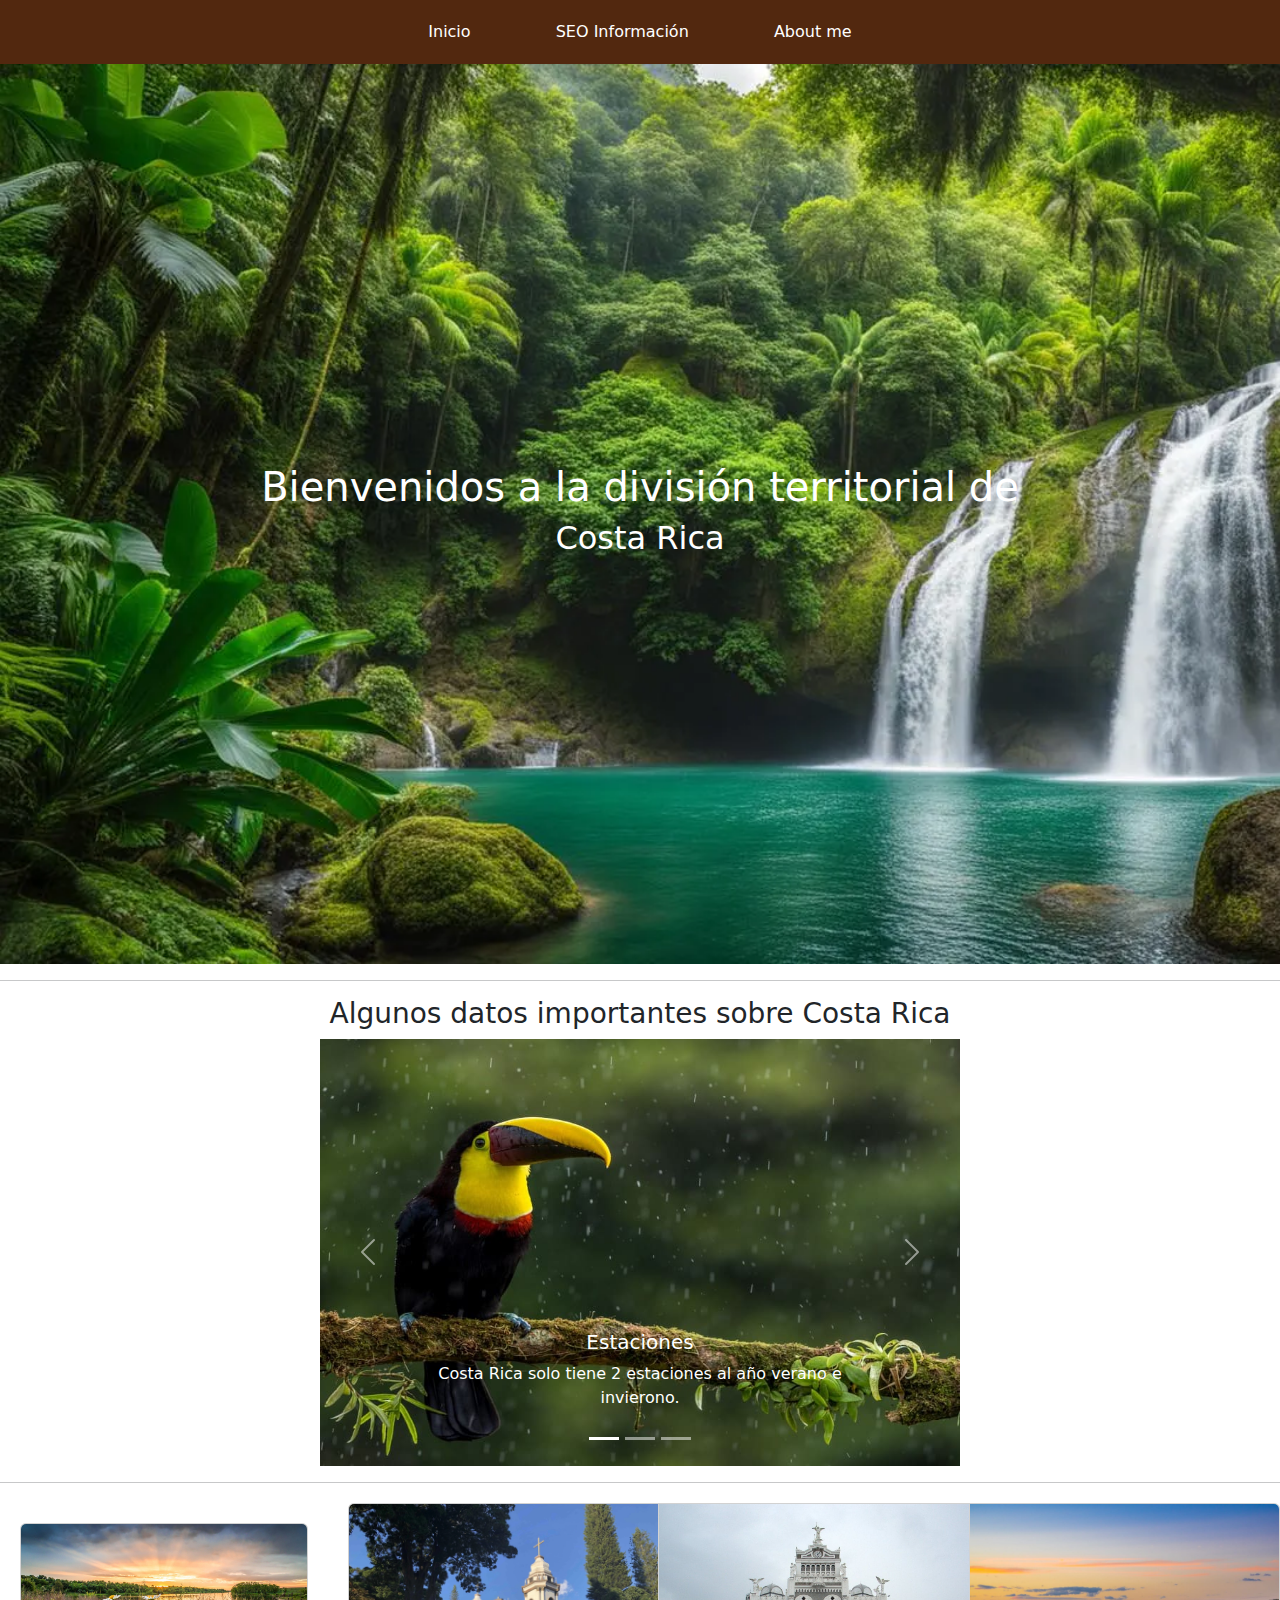
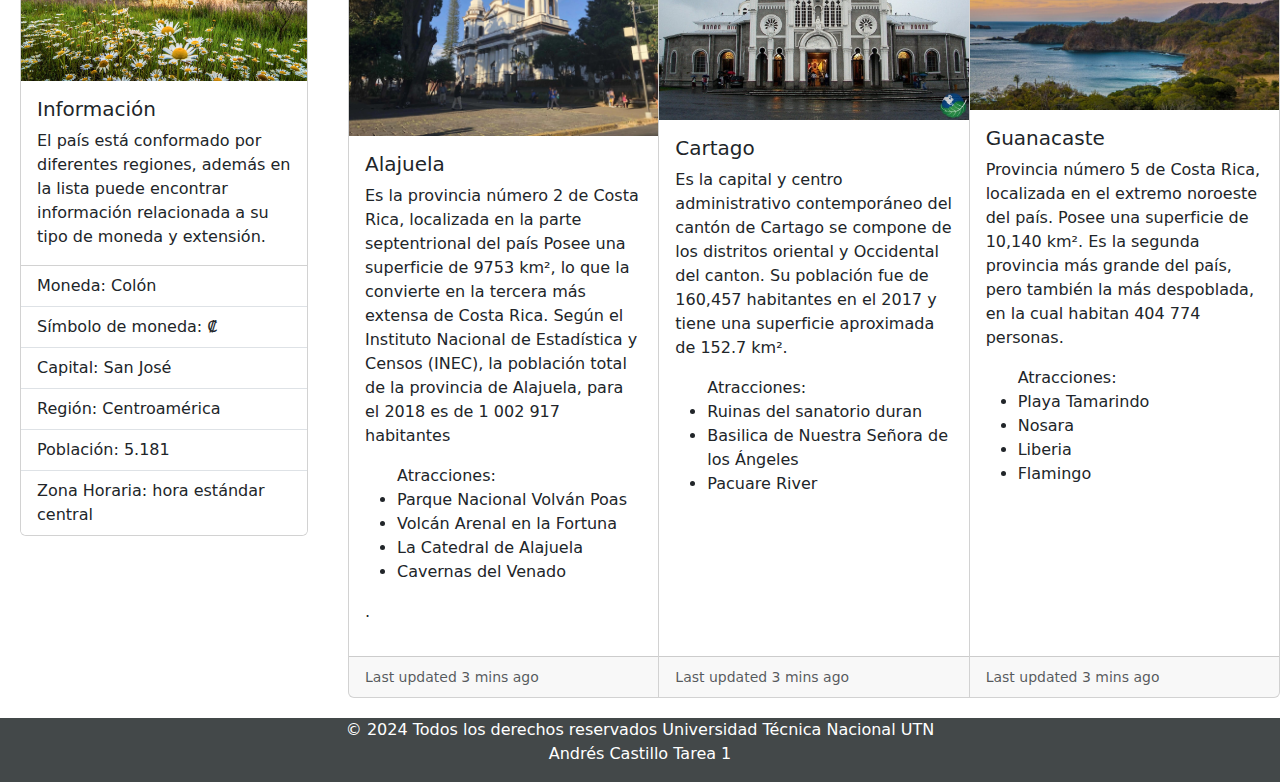
<file: index.html>
<!DOCTYPE html>
<html lang="es">
<head>
    <Title>
        País y division territorial
    </Title>
    <meta charset="UTF-8">
    <meta name="viewport" content="width=device-width, initial-scale=1.0">
    <link href="https://cdn.jsdelivr.net/npm/bootstrap@5.3.3/dist/css/bootstrap.min.css" rel="stylesheet" integrity="sha384-QWTKZyjpPEjISv5WaRU9OFeRpok6YctnYmDr5pNlyT2bRjXh0JMhjY6hW+ALEwIH" crossorigin="anonymous">
    <script src="https://cdn.jsdelivr.net/npm/bootstrap@5.3.3/dist/js/bootstrap.bundle.min.js" integrity="sha384-YvpcrYf0tY3lHB60NNkmXc5s9fDVZLESaAA55NDzOxhy9GkcIdslK1eN7N6jIeHz" crossorigin="anonymous"></script>
    <link rel="stylesheet" href="./CSS/estilo-principal.css">
</head>
<body>
    <header>
        <nav>
            <a href="#">Inicio</a>
            <a href="./seo.html">SEO Información</a>
            <a href="#">About me</a>
        </nav>
    </header>
    <div class="encabezado-img">
        <h1>Bienvenidos a la división territorial de</h1>
        <h2>Costa Rica</h2>
    </div>
    <hr>

    <h3 class="titulo-datos">Algunos datos importantes sobre Costa Rica</h3>

    <div id="carouselExampleCaptions" class="carousel slide">
        <div class="carousel-indicators">
          <button type="button" data-bs-target="#carouselExampleCaptions" data-bs-slide-to="0" class="active" aria-current="true" aria-label="Slide 1"></button>
          <button type="button" data-bs-target="#carouselExampleCaptions" data-bs-slide-to="1" aria-label="Slide 2"></button>
          <button type="button" data-bs-target="#carouselExampleCaptions" data-bs-slide-to="2" aria-label="Slide 3"></button>
        </div>
        <div class="carousel-inner">
          <div class="carousel-item active">
            <img src="./img/estaciones.jpg" class="d-block w-100" alt="...">
            <div class="carousel-caption d-none d-md-block">
              <h5>Estaciones</h5>
              <p>Costa Rica solo tiene 2 estaciones al año verano e invierono.</p>
            </div>
          </div>
          <div class="carousel-item">
            <img src="./img/1_10-curiosidades-costa-rica-biodiversidad.jpg" class="d-block w-100" alt="...">
            <div class="carousel-caption d-none d-md-block">
              <h5> <span style="background-color: white; color: black;" >Biodiversidad</span></h5>
              <p> <span style="background-color: white; color: black;" >EL 6% DE LA DIVERSIDAD DEL MUNDO SE ENCUENTRA EN COSTA RICA.</span></p>
            </div>
          </div>
          <div class="carousel-item">
            <img src="./img/bandera.png" class="d-block w-100" alt="...">
            <div class="carousel-caption d-none d-md-block">
              <h5>Bandera</h5>
              <p>Su bandera contiene los colores azul, blanco y rojo.</p>
            </div>
          </div>
        </div>
        <button class="carousel-control-prev" type="button" data-bs-target="#carouselExampleCaptions" data-bs-slide="prev">
          <span class="carousel-control-prev-icon" aria-hidden="true"></span>
          <span class="visually-hidden">Previous</span>
        </button>
        <button class="carousel-control-next" type="button" data-bs-target="#carouselExampleCaptions" data-bs-slide="next">
          <span class="carousel-control-next-icon" aria-hidden="true"></span>
          <span class="visually-hidden">Next</span>
        </button>
      </div>

    <hr>

    <div class="tarjetas-container">
        <div class="tarjeta-container">
            <div class="card" style="width: 18rem;">
                <img src="./img/nature.jpg" class="card-img-top" alt="...">
                <div class="card-body">
                    <h5 class="card-title">Información</h5>
                    <p class="card-text">El país está conformado por diferentes regiones, además en la lista puede encontrar información relacionada a su tipo de moneda y extensión.</p>
                </div>
                <ul class="list-group list-group-flush">
                    <li class="list-group-item">Moneda: Colón</li>
                    <li class="list-group-item">Símbolo de moneda: ₡</li>
                    <li class="list-group-item">Capital: San José</li>
                    <li class="list-group-item">Región: Centroamérica</li>
                    <li class="list-group-item">Población: 5.181</li>
                    <li class="list-group-item">Zona Horaria: hora estándar central</li>
                </ul>
            </div>
        </div>
        <div class="card-group">
            <div class="card">
              <img src="./img/Alajuela.jpg" class="card-img-top" alt="...">
              <div class="card-body">
                <h5 class="card-title">Alajuela</h5>
                <p class="card-text">Es la provincia número 2 de Costa Rica, localizada en la parte septentrional del país
                  Posee una superficie de 9753 km², lo que la convierte en la tercera más extensa de Costa Rica. 
                  Según el Instituto Nacional de Estadística y Censos (INEC), la población total de la provincia de Alajuela, para el 2018 es de 1 002 917 habitantes
                  <ul>
                    Atracciones:
                    <li>Parque Nacional Volván Poas</li>
                    <li>Volcán Arenal en la Fortuna</li>
                    <li>La Catedral de Alajuela</li>
                    <li>Cavernas del Venado</li>
                  </ul> .</p>
              </div>
              <div class="card-footer">
                <small class="text-body-secondary">Last updated 3 mins ago</small>
              </div>
            </div>
            <div class="card">
              <img src="./img/Cartago.jpg" class="card-img-top" alt="...">
              <div class="card-body">
                <h5 class="card-title">Cartago</h5>
                <p class="card-text">Es la capital y centro administrativo contemporáneo del cantón de Cartago
                  se compone de los distritos oriental y Occidental del canton. Su población fue de 160,457 habitantes en el 2017 y tiene una 
                  superficie aproximada de 152.7 km².
                <ul>Atracciones: 
                  <li> Ruinas del sanatorio duran</li>
                  <li>Basilica de Nuestra Señora de los Ángeles</li>
                  <li>Pacuare River</li>
                </ul></p>
              </div>
              <div class="card-footer">
                <small class="text-body-secondary">Last updated 3 mins ago</small>
              </div>
            </div>
            <div class="card">
              <img src="./img/Guanacaste.jpg" class="card-img-top" alt="...">
              <div class="card-body">
                <h5 class="card-title">Guanacaste</h5>
                <p class="card-text"> Provincia número 5 de Costa Rica, localizada en el extremo noroeste del país. Posee una superficie de 10,140 km². 
                  Es la segunda provincia más grande del país, pero también la más despoblada, en la cual habitan 404 774 personas.
                <ul>Atracciones:
                  <li>Playa Tamarindo</li>
                  <li>Nosara</li>
                  <li>Liberia</li>
                  <li>Flamingo</li>
                </ul></p>
              </div>
              <div class="card-footer">
                <small class="text-body-secondary">Last updated 3 mins ago</small>
              </div>
            </div>
          </div>
    </div>
    <footer class="pie-pagina">
        <p >  © 2024 Todos los derechos reservados
            Universidad Técnica Nacional UTN
            <br>
            Andrés Castillo Tarea 1
        </p>
    </footer>
</body>
</html>
</file>
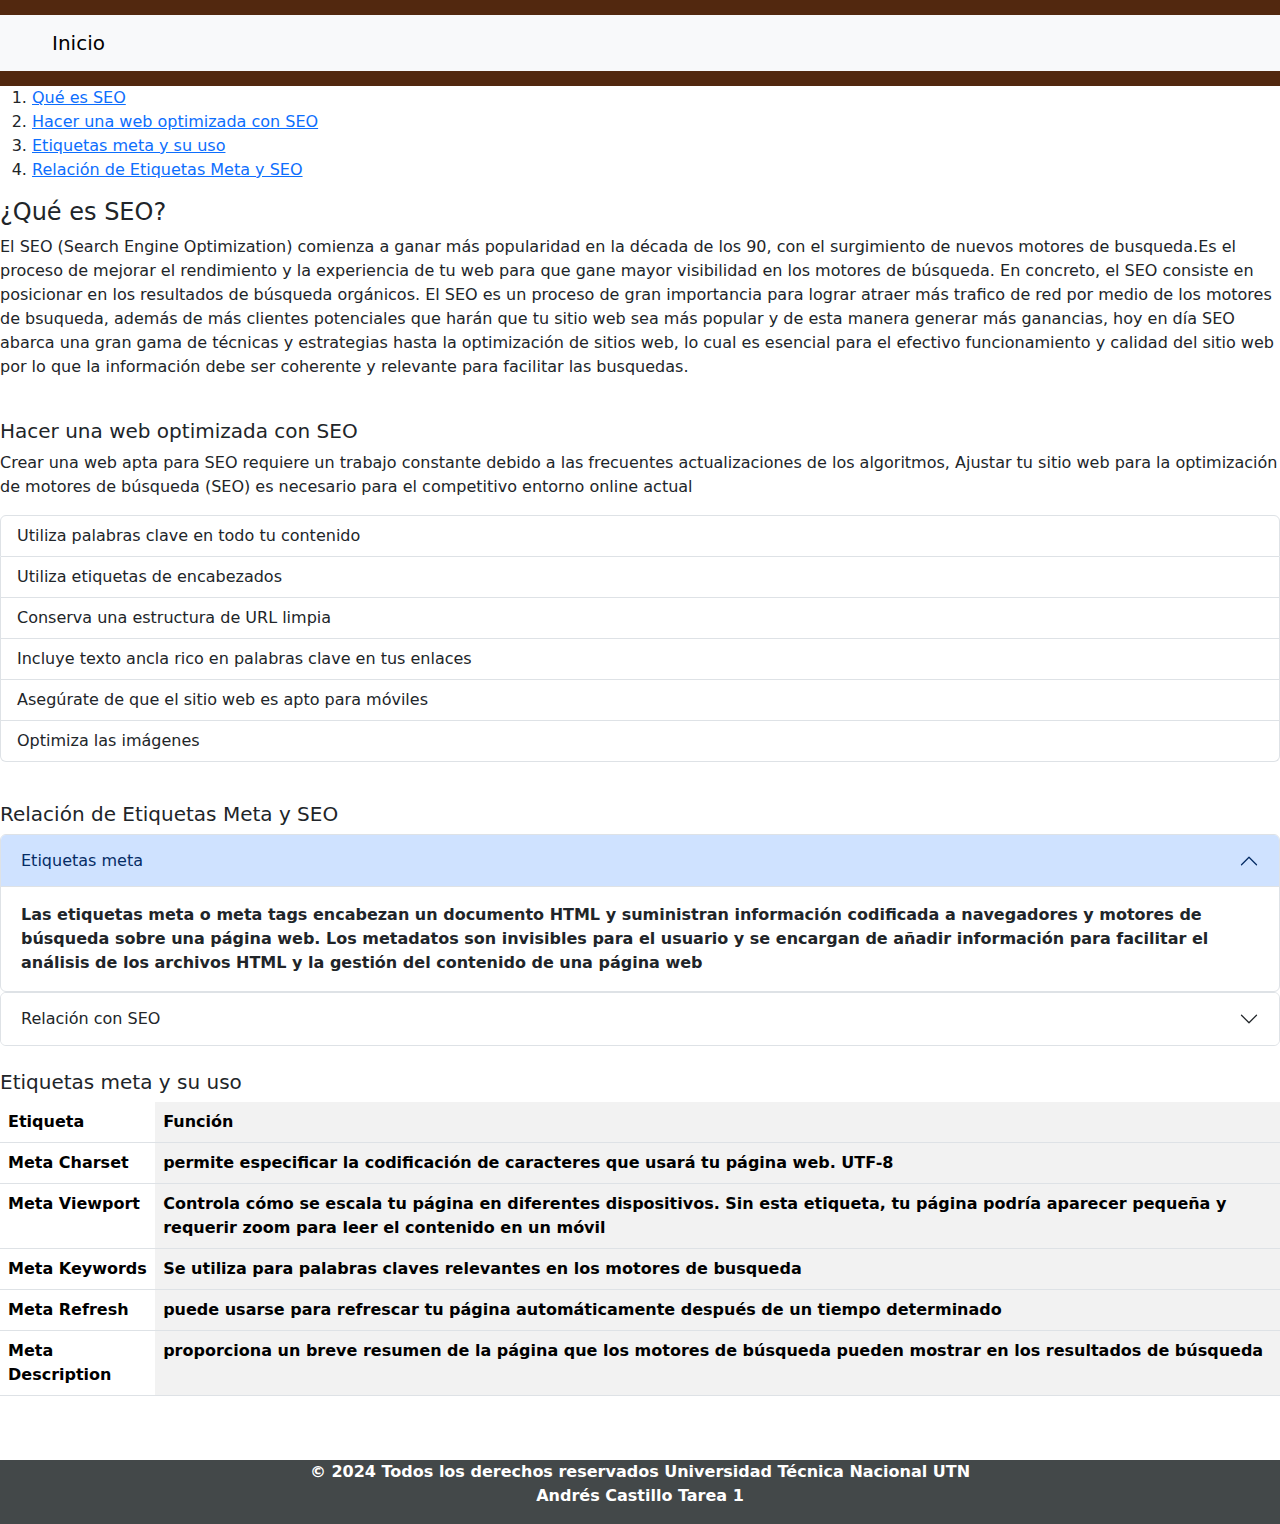
<file: seo.html>
<!DOCTYPE html>
<html lang="en">
<head>
    <meta charset="UTF-8">
    <meta name="viewport" content="width=device-width, initial-scale=1.0">
    <link href="https://cdn.jsdelivr.net/npm/bootstrap@5.3.3/dist/css/bootstrap.min.css" rel="stylesheet" integrity="sha384-QWTKZyjpPEjISv5WaRU9OFeRpok6YctnYmDr5pNlyT2bRjXh0JMhjY6hW+ALEwIH" crossorigin="anonymous">
    <script src="https://cdn.jsdelivr.net/npm/bootstrap@5.3.3/dist/js/bootstrap.bundle.min.js" integrity="sha384-YvpcrYf0tY3lHB60NNkmXc5s9fDVZLESaAA55NDzOxhy9GkcIdslK1eN7N6jIeHz" crossorigin="anonymous"></script>
    <link rel="stylesheet" href="./CSS/estilo-principal.css">
    <title>SEO information</title>
</head>
<body>
    <header>
        <nav class="navbar bg-body-tertiary">
            <div class="container-fluid">
              <a class="navbar-brand" href="./index.html">Inicio</a>
            </div>
          </nav>
    </header>
    <ol>
        <li><a href="#SEO"> Qué es SEO</a></li>
        <li> <a href="#pasos-SEO">Hacer una web optimizada con SEO</a></li>
        <li> <a href="#table">Etiquetas meta y su uso</a></a></li>
        <li><a href="#relacion">Relación de Etiquetas Meta y SEO</a></li>
    </ol>
    <section id="SEO">
        <h4>¿Qué es SEO?</h4>
    <p>El SEO (Search Engine Optimization) comienza a ganar más popularidad en la década de los 90, con el surgimiento de nuevos motores de busqueda.Es el proceso de mejorar el rendimiento y la experiencia de tu web para que gane mayor visibilidad en los motores de búsqueda.
        En concreto, el SEO consiste en posicionar en los resultados de búsqueda orgánicos. El SEO es un proceso de gran importancia
        para lograr atraer más trafico de red por medio de los motores de bsuqueda, además de más clientes potenciales que harán que tu sitio web
        sea más popular y de esta manera generar más ganancias, hoy en día SEO abarca una gran gama de técnicas y estrategias hasta la optimización de sitios web, lo cual es esencial para 
        el efectivo funcionamiento y calidad del sitio web por lo que la información debe ser coherente y relevante para facilitar las busquedas. 
    </p>
    </section>
    <br>
    <section id ="pasos-SEO">
        <h5>Hacer una web optimizada con SEO</h5>
        <p>
            Crear una web apta para SEO requiere un trabajo constante debido a las frecuentes actualizaciones de los algoritmos, 
            Ajustar tu sitio web para la optimización de motores de búsqueda (SEO) es necesario para el competitivo entorno online actual
            <ul class="list-group">
                <li class="list-group-item">Utiliza palabras clave en todo tu contenido</li>
                <li class="list-group-item">Utiliza etiquetas de encabezados</li>
                <li class="list-group-item">Conserva una estructura de URL limpia</li>
                <li class="list-group-item">Incluye texto ancla rico en palabras clave en tus enlaces</li>
                <li class="list-group-item">Asegúrate de que el sitio web es apto para móviles</li>
                <li class="list-group-item">Optimiza las imágenes</li>
              </ul>
        </p>
        <br>
    </section>
    <h5>Relación de Etiquetas Meta y SEO</h5>
    <section id="relacion">
        <div class="meta-relacion">
            <div class="accordion" id="accordionExample">
                <div class="accordion-item">
                  <h2 class="accordion-header">
                    <button class="accordion-button" type="button" data-bs-toggle="collapse" data-bs-target="#collapseOne" aria-expanded="true" aria-controls="collapseOne">
                      Etiquetas meta
                    </button>
                  </h2>
                  <div id="collapseOne" class="accordion-collapse collapse show" data-bs-parent="#accordionExample">
                    <div class="accordion-body">
                      <strong>Las etiquetas meta o meta tags encabezan un documento HTML y suministran información codificada a navegadores y motores de búsqueda sobre una página web. Los metadatos son invisibles para el usuario y se encargan de añadir información para facilitar el análisis de los archivos HTML y la gestión del contenido de una página web
                    </div>
                  </div>
                </div>
                <div class="accordion-item">
                  <h2 class="accordion-header">
                    <button class="accordion-button collapsed" type="button" data-bs-toggle="collapse" data-bs-target="#collapseTwo" aria-expanded="false" aria-controls="collapseTwo">
                      Relación con SEO
                    </button>
                  </h2>
                  <div id="collapseTwo" class="accordion-collapse collapse" data-bs-parent="#accordionExample">
                    <div class="accordion-body">
                      <p>Estas, son elementos relevantes para la estrategia de SEO, ayudan en el posicionamiento y, en consecuencia, en el flujo de visitantes para el sitio web, el uso 
                        de etiquetas que usemos en la arquitectura de nuestra página web también aumentará el tráfico en el motor de busqueda, incluyendo palabras claves</p> 
                    </div>
                  </div>
                </div>
        </div>
    </section>
    <br>
    <section id="table">
      <h5>Etiquetas meta y su uso</h5>
      <table class="table table-striped-columns">
        <th>Etiqueta</th>
        <th>Función</th>
        <tr>
          <td>Meta Charset</td>
          <td>permite especificar la codificación de caracteres que usará tu página web. UTF-8</td>
        </tr>
        <tr>
          <td>Meta Viewport</td>
          <td>Controla cómo se escala tu página en diferentes dispositivos. Sin esta etiqueta, tu página podría aparecer pequeña y requerir zoom para leer el contenido en un móvil</td>
        </tr>
        <tr>
          <td>Meta Keywords</td>
          <td>Se utiliza para palabras claves relevantes en los motores de busqueda</td>
        </tr>
        <tr>
          <td>Meta Refresh</td>
          <td>puede usarse para refrescar tu página automáticamente después de un tiempo determinado</td>
        </tr>
        <tr>
          <td>Meta Description</td>
          <td>proporciona un breve resumen de la página que los motores de búsqueda pueden mostrar en los resultados de búsqueda</td>
        </tr>
      </table>
    </section>
    <br>
    <br>
    <footer class="pie-pagina">
        <p >  © 2024 Todos los derechos reservados
            Universidad Técnica Nacional UTN
            <br>
            Andrés Castillo Tarea 1
        </p>
    </footer>
</body>
</html>
</file>
<file: CSS/estilo-principal.css>
header{
    background-color: #52280f;
    text-align: center;
    padding: 15px 0;
}

nav a{
    display: inline-block;
    text-decoration: none;
    color: #fff;
    margin: 0 25px;
    padding: 5px 15px;
    border-radius: 30px;
}
nav a :hover{
    background-color: #000;
    color: #fff;
}

.encabezado-img{
    background-image: url(../img/paisaje.png);
    background-repeat: repeat-x;
    height: 900px;
    background-size: cover;
    display: flex;
    flex-direction: column;
    justify-content: center;
    align-items: center;
    color: #fff;
}
.bandera{
    display: flex;
    flex-direction: column;
    justify-content: center;
    align-items: center;
    text-align: center;
}
.pie-pagina{
    height: 4rem;
    background-color: #434849;
    color: #fff;
    text-align: center;
}

.tarjeta-container {
    display: flex;
    flex-direction: column;
    align-items: center; 
    margin: 20px; 
}

.tarjetas-container {
    display: flex; 
    justify-content: center; 
    gap: 20px; 
    margin: 20px 0; 
}
.carousel {
    height: 50%;
    width: 50%; /* Cambia este valor según sea necesario */
    margin: auto; /* Centra el carrusel en la página */
}
.titulo-datos{
    display: flex; 
    justify-content: center; 
}
</file>
